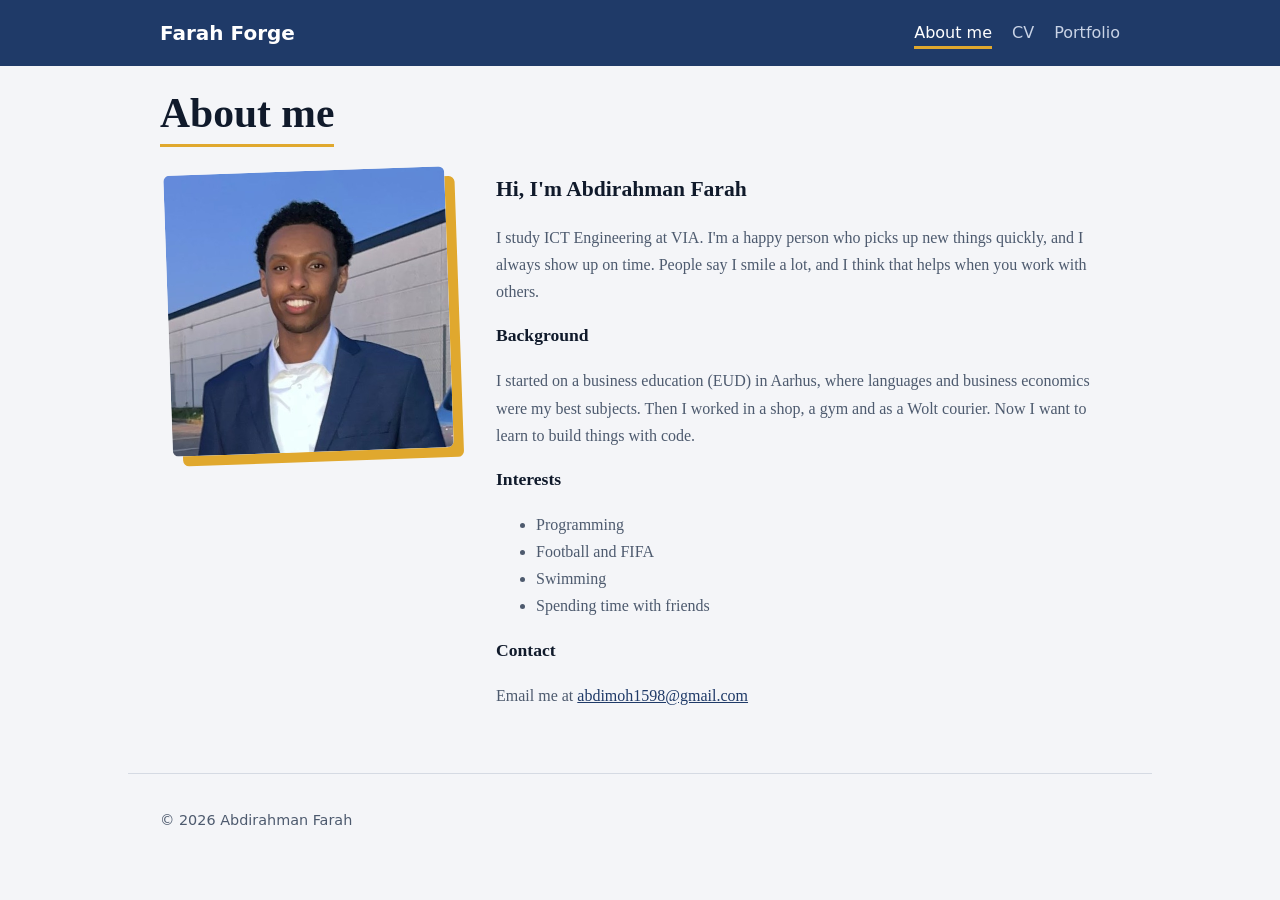
<file: index.html>
<!DOCTYPE html>
<html lang="en">
<head>
  <meta charset="UTF-8">
  <meta name="viewport" content="width=device-width, initial-scale=1">
  <title>About me | Farah Forge</title>
  <link rel="stylesheet" href="style.css">
</head>
<body>
  <header class="site-header">
    <a class="logo" href="index.html">Farah Forge</a>
    <nav aria-label="Main navigation">
      <ul>
        <li><a href="index.html" aria-current="page">About me</a></li>
        <li><a href="cv.html">CV</a></li>
        <li><a href="portfolio.html">Portfolio</a></li>
      </ul>
    </nav>
  </header>
  <main>
    <h1>About me</h1>
    <section class="about">
      <img src="profile.jpg" alt="Abdirahman Farah smiling in a blue suit" width="500" height="500">
      <div>
        <h2>Hi, I'm Abdirahman Farah</h2>
        <p>I study ICT Engineering at VIA. I'm a happy person who picks up new things quickly, and I always show up on time. People say I smile a lot, and I think that helps when you work with others.</p>
        <h3>Background</h3>
        <p>I started on a business education (EUD) in Aarhus, where languages and business economics were my best subjects. Then I worked in a shop, a gym and as a Wolt courier. Now I want to learn to build things with code.</p>
        <h3>Interests</h3>
        <ul>
          <li>Programming</li>
          <li>Football and FIFA</li>
          <li>Swimming</li>
          <li>Spending time with friends</li>
        </ul>
        <h3>Contact</h3>
        <p>Email me at <a href="mailto:abdimoh1598@gmail.com">abdimoh1598@gmail.com</a></p>
      </div>
    </section>
  </main>
  <footer class="site-footer">
    <p>&copy; 2026 Abdirahman Farah</p>
  </footer>
</body>
</html>
</file>
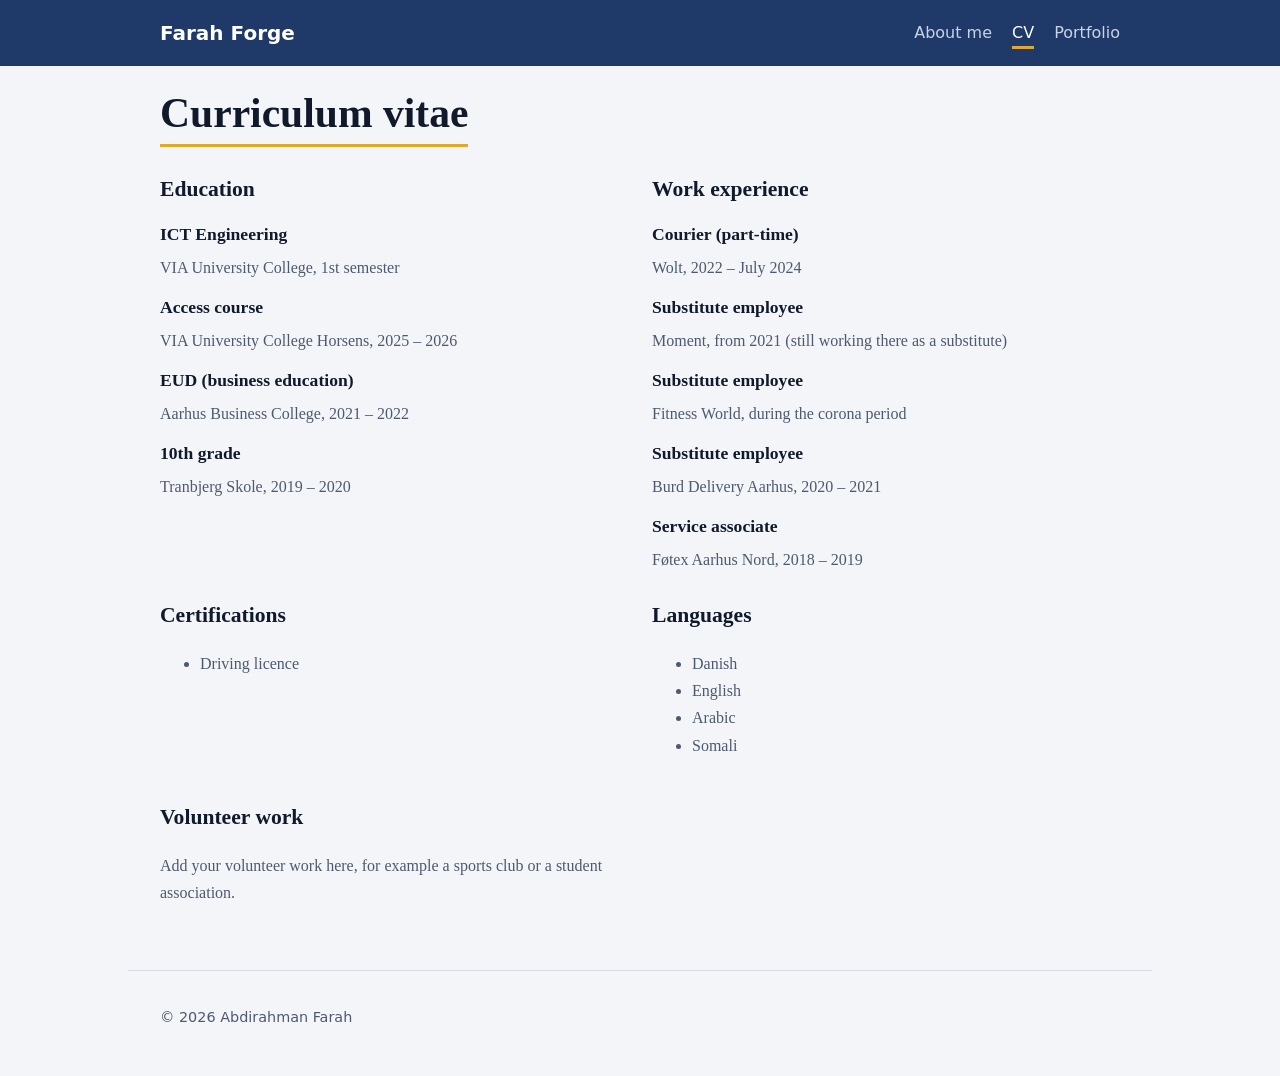
<file: cv.html>
<!DOCTYPE html>
<html lang="en">
<head>
  <meta charset="UTF-8">
  <meta name="viewport" content="width=device-width, initial-scale=1">
  <title>CV | Farah Forge</title>
  <link rel="stylesheet" href="
  style.css">
</head>
<body>
  <header class="site-header">
    <a class="logo" href="index.html">Farah Forge</a>
    <nav aria-label="Main navigation">
      <ul>
        <li><a href="index.html">About me</a></li>
        <li><a href="cv.html" aria-current="page">CV</a></li>
        <li><a href="portfolio.html">Portfolio</a></li>
      </ul>
    </nav>
  </header>
  <main>
    <h1>Curriculum vitae</h1>
    <div class="cv-grid">
      <section>
        <h2>Education</h2>
        <article>
          <h3>ICT Engineering</h3>
          <p>VIA University College, 1st semester</p>
        </article>
        <article>
          <h3>Access course</h3>
          <p>VIA University College Horsens, 2025 – 2026</p>
        </article>
        <article>
          <h3>EUD (business education)</h3>
          <p>Aarhus Business College, 2021 – 2022</p>
        </article>
        <article>
          <h3>10th grade</h3>
          <p>Tranbjerg Skole, 2019 – 2020</p>
        </article>
      </section>
      <section>
        <h2>Work experience</h2>
        <article>
          <h3>Courier (part-time)</h3>
          <p>Wolt, 2022 – July 2024</p>
        </article>
        <article>
          <h3>Substitute employee</h3>
          <p>Moment, from 2021 (still working there as a substitute)</p>
        </article>
        <article>
          <h3>Substitute employee</h3>
          <p>Fitness World, during the corona period</p>
        </article>
        <article>
          <h3>Substitute employee</h3>
          <p>Burd Delivery Aarhus, 2020 – 2021</p>
        </article>
        <article>
          <h3>Service associate</h3>
          <p>Føtex Aarhus Nord, 2018 – 2019</p>
        </article>
      </section>
      <section>
        <h2>Certifications</h2>
        <ul>
          <li>Driving licence</li>
        </ul>
      </section>
      <section>
        <h2>Languages</h2>
        <ul>
          <li>Danish</li>
          <li>English</li>
          <li>Arabic</li>
          <li>Somali</li>
        </ul>
      </section>
      <section>
        <h2>Volunteer work</h2>
        <p>Add your volunteer work here, for example a sports club or a student association.</p>
      </section>
    </div>
  </main>
  <footer class="site-footer">
    <p>&copy; 2026 Abdirahman Farah</p>
  </footer>
</body>
</html>
</file>
<file: style.css>
/* ---------- Design tokens ---------- */
:root {
  --bg: #f4f5f8;
  --ink: #101a2b;
  --muted: #4d5a6e;
  --accent: #1f3a68;
  --highlight: #e0a82e;
  --line: #d5dae3;
  --card: #ffffff;
}

/* ---------- Base (mobile-first, 375px and up) ---------- */
* { box-sizing: border-box; }

body {
  margin: 0;
  background: var(--bg);
  color: var(--ink);
  font-family: Georgia, "Times New Roman", serif;
  line-height: 1.7;
}

img { max-width: 100%; height: auto; display: block; }
a { color: var(--accent); }
a:focus-visible { outline: 3px solid var(--highlight); outline-offset: 3px; }

h1 {
  font-size: 2rem;
  line-height: 1.15;
  margin: 1.5rem 0;
  padding-bottom: 0.4rem;
  border-bottom: 3px solid var(--highlight);
  display: inline-block;
}
h2 { font-size: 1.35rem; margin: 0 0 0.75rem; }
h3 { font-size: 1.1rem; margin: 1rem 0 0.25rem; }
p, li { color: var(--muted); }

main, .site-header, .site-footer {
  max-width: 64rem;
  margin: 0 auto;
  padding-left: 1.25rem;
  padding-right: 1.25rem;
}

/* ---------- Header + navigation: FLEXBOX ----------
   Flexbox lays items out in one row (or one column).
   Here it puts the logo and the menu links in a line. */
.site-header {
  display: flex;
  flex-direction: column;
  gap: 0.75rem;
  padding-top: 1rem;
  padding-bottom: 1rem;
  background: var(--accent);
  max-width: none;
  font-family: system-ui, sans-serif;
}
.logo { font-weight: 700; font-size: 1.25rem; color: #ffffff; text-decoration: none; }
nav ul { display: flex; gap: 1.25rem; list-style: none; margin: 0; padding: 0; }
nav a { color: #c9d3e6; text-decoration: none; padding-bottom: 0.2rem; }
nav a:hover { color: #ffffff; }
nav a[aria-current="page"] { color: #ffffff; border-bottom: 3px solid var(--highlight); }

/* ---------- About page ---------- */
.about { display: grid; gap: 1.5rem; }
.about img {
  width: 70%;
  max-width: 20rem;
  border-radius: 6px;
  transform: rotate(-2deg);
  box-shadow: 10px 10px 0 var(--highlight);
  margin: 0 0 0.75rem 0.5rem;
}

/* ---------- CV page ---------- */
.cv-grid { display: grid; gap: 1.5rem; }
.cv-grid article h3 { margin-top: 0.75rem; }
.cv-grid article p { margin: 0; }

/* ---------- Portfolio page: GRID ----------
   Grid works in rows AND columns at once.
   The project cards sit in a grid with more columns on bigger screens. */
.portfolio-grid { display: grid; gap: 1.5rem; }
.project {
  background: var(--card);
  border: 1px solid var(--line);
  border-top: 4px solid var(--highlight);
  padding: 1rem;
}
.project img { margin-bottom: 1rem; }
.project:nth-child(even) { border-top-color: var(--accent); }

/* ---------- Footer ---------- */
.site-footer {
  margin-top: 3rem;
  padding-top: 1.25rem;
  padding-bottom: 2rem;
  border-top: 1px solid var(--line);
  font-family: system-ui, sans-serif;
  font-size: 0.9rem;
}

/* ---------- MEDIA QUERIES ----------
   These switch on only when the screen is at least this wide. */

/* Tablets: 768px and up */
@media (min-width: 768px) {
  h1 { font-size: 2.6rem; }
  .site-header { flex-direction: row; justify-content: space-between; align-items: center; }
  .about { grid-template-columns: 1fr 2fr; align-items: start; }
  .about img { width: 90%; }
  .cv-grid { grid-template-columns: 1fr 1fr; }
  .portfolio-grid { grid-template-columns: 1fr 1fr; }
}

/* Laptops: 1024px and up */
@media (min-width: 1024px) {
  main, .site-footer { padding-left: 2rem; padding-right: 2rem; }
  .site-header { padding-left: calc((100% - 60rem) / 2); padding-right: calc((100% - 60rem) / 2); }
  .portfolio-grid { grid-template-columns: repeat(3, 1fr); }
}
</file>
